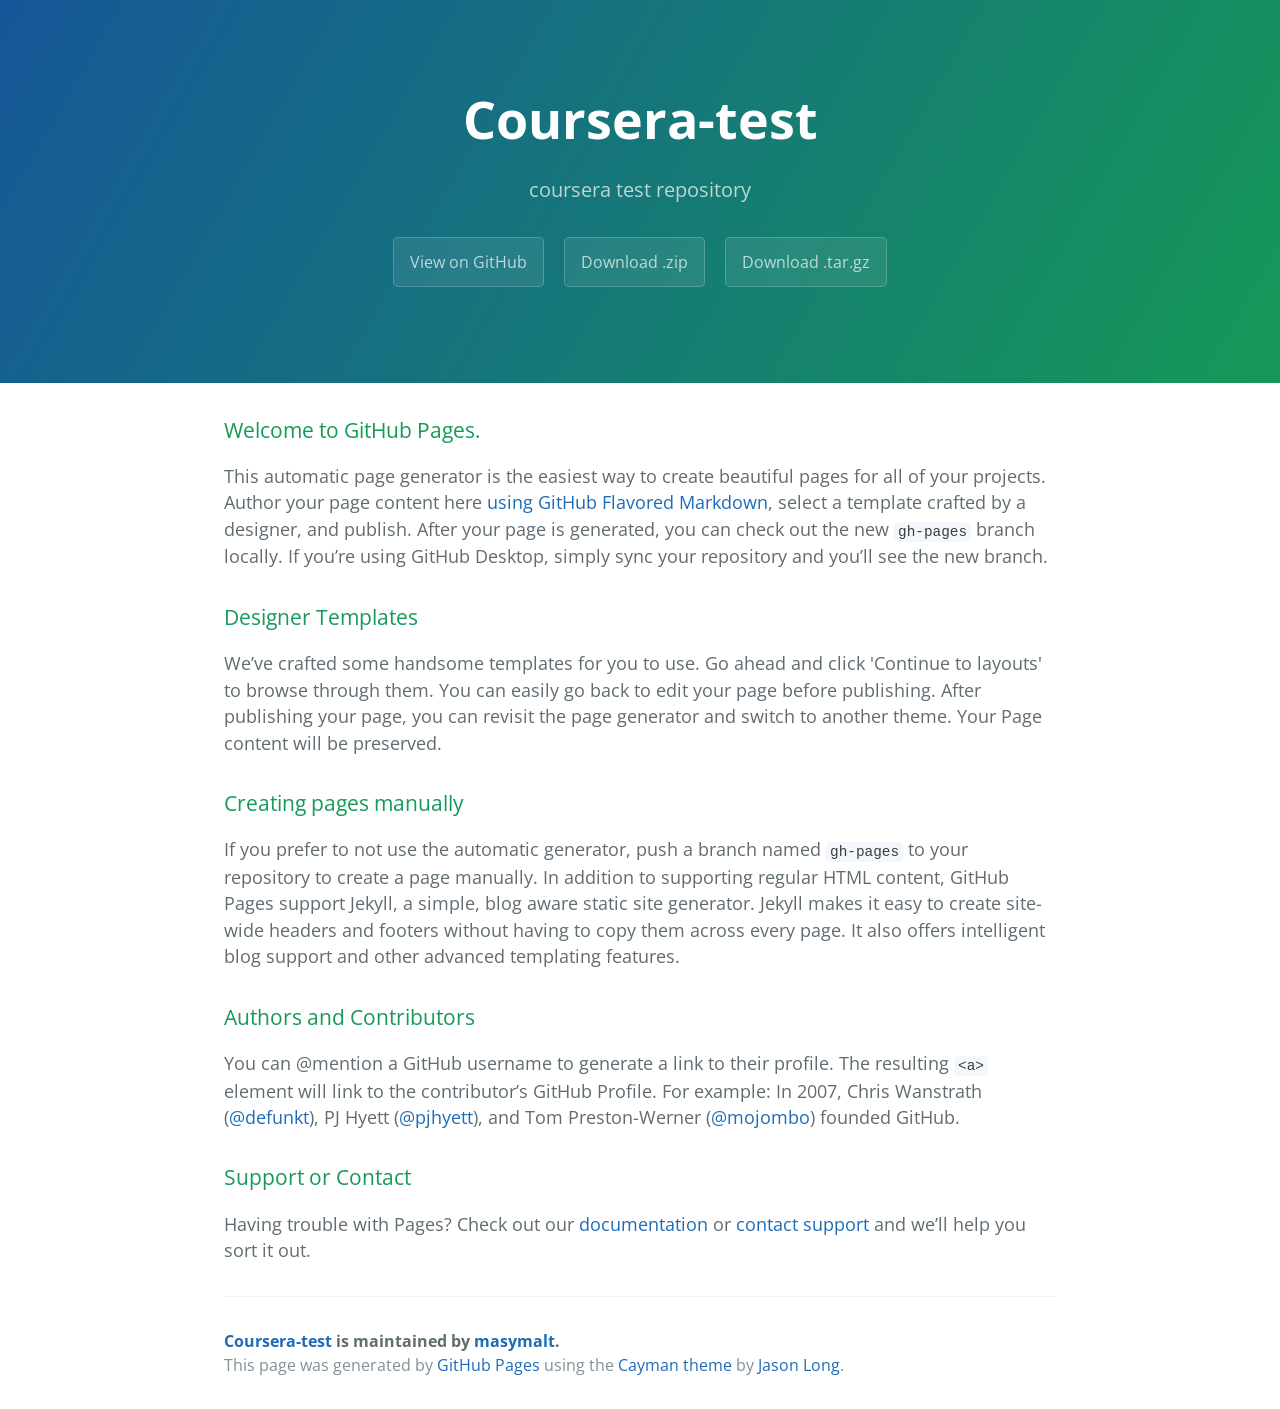
<file: index.html>
<!DOCTYPE html>
<html lang="en-us">
  <head>
    <meta charset="UTF-8">
    <title>Coursera-test by masymalt</title>
    <meta name="viewport" content="width=device-width, initial-scale=1">
    <link rel="stylesheet" type="text/css" href="stylesheets/normalize.css" media="screen">
    <link href='https://fonts.googleapis.com/css?family=Open+Sans:400,700' rel='stylesheet' type='text/css'>
    <link rel="stylesheet" type="text/css" href="stylesheets/stylesheet.css" media="screen">
    <link rel="stylesheet" type="text/css" href="stylesheets/github-light.css" media="screen">
  </head>
  <body>
    <section class="page-header">
      <h1 class="project-name">Coursera-test</h1>
      <h2 class="project-tagline">coursera test repository</h2>
      <a href="https://github.com/masymalt/coursera-test" class="btn">View on GitHub</a>
      <a href="https://github.com/masymalt/coursera-test/zipball/master" class="btn">Download .zip</a>
      <a href="https://github.com/masymalt/coursera-test/tarball/master" class="btn">Download .tar.gz</a>
    </section>

    <section class="main-content">
      <h3>
<a id="welcome-to-github-pages" class="anchor" href="#welcome-to-github-pages" aria-hidden="true"><span aria-hidden="true" class="octicon octicon-link"></span></a>Welcome to GitHub Pages.</h3>

<p>This automatic page generator is the easiest way to create beautiful pages for all of your projects. Author your page content here <a href="https://guides.github.com/features/mastering-markdown/">using GitHub Flavored Markdown</a>, select a template crafted by a designer, and publish. After your page is generated, you can check out the new <code>gh-pages</code> branch locally. If you’re using GitHub Desktop, simply sync your repository and you’ll see the new branch.</p>

<h3>
<a id="designer-templates" class="anchor" href="#designer-templates" aria-hidden="true"><span aria-hidden="true" class="octicon octicon-link"></span></a>Designer Templates</h3>

<p>We’ve crafted some handsome templates for you to use. Go ahead and click 'Continue to layouts' to browse through them. You can easily go back to edit your page before publishing. After publishing your page, you can revisit the page generator and switch to another theme. Your Page content will be preserved.</p>

<h3>
<a id="creating-pages-manually" class="anchor" href="#creating-pages-manually" aria-hidden="true"><span aria-hidden="true" class="octicon octicon-link"></span></a>Creating pages manually</h3>

<p>If you prefer to not use the automatic generator, push a branch named <code>gh-pages</code> to your repository to create a page manually. In addition to supporting regular HTML content, GitHub Pages support Jekyll, a simple, blog aware static site generator. Jekyll makes it easy to create site-wide headers and footers without having to copy them across every page. It also offers intelligent blog support and other advanced templating features.</p>

<h3>
<a id="authors-and-contributors" class="anchor" href="#authors-and-contributors" aria-hidden="true"><span aria-hidden="true" class="octicon octicon-link"></span></a>Authors and Contributors</h3>

<p>You can @mention a GitHub username to generate a link to their profile. The resulting <code>&lt;a&gt;</code> element will link to the contributor’s GitHub Profile. For example: In 2007, Chris Wanstrath (<a href="https://github.com/defunkt" class="user-mention">@defunkt</a>), PJ Hyett (<a href="https://github.com/pjhyett" class="user-mention">@pjhyett</a>), and Tom Preston-Werner (<a href="https://github.com/mojombo" class="user-mention">@mojombo</a>) founded GitHub.</p>

<h3>
<a id="support-or-contact" class="anchor" href="#support-or-contact" aria-hidden="true"><span aria-hidden="true" class="octicon octicon-link"></span></a>Support or Contact</h3>

<p>Having trouble with Pages? Check out our <a href="https://help.github.com/pages">documentation</a> or <a href="https://github.com/contact">contact support</a> and we’ll help you sort it out.</p>

      <footer class="site-footer">
        <span class="site-footer-owner"><a href="https://github.com/masymalt/coursera-test">Coursera-test</a> is maintained by <a href="https://github.com/masymalt">masymalt</a>.</span>

        <span class="site-footer-credits">This page was generated by <a href="https://pages.github.com">GitHub Pages</a> using the <a href="https://github.com/jasonlong/cayman-theme">Cayman theme</a> by <a href="https://twitter.com/jasonlong">Jason Long</a>.</span>
      </footer>

    </section>

  
  </body>
</html>
</file>
<file: stylesheets/stylesheet.css>
* {
  box-sizing: border-box; }

body {
  padding: 0;
  margin: 0;
  font-family: "Open Sans", "Helvetica Neue", Helvetica, Arial, sans-serif;
  font-size: 16px;
  line-height: 1.5;
  color: #606c71; }

a {
  color: #1e6bb8;
  text-decoration: none; }
  a:hover {
    text-decoration: underline; }

.btn {
  display: inline-block;
  margin-bottom: 1rem;
  color: rgba(255, 255, 255, 0.7);
  background-color: rgba(255, 255, 255, 0.08);
  border-color: rgba(255, 255, 255, 0.2);
  border-style: solid;
  border-width: 1px;
  border-radius: 0.3rem;
  transition: color 0.2s, background-color 0.2s, border-color 0.2s; }
  .btn + .btn {
    margin-left: 1rem; }

.btn:hover {
  color: rgba(255, 255, 255, 0.8);
  text-decoration: none;
  background-color: rgba(255, 255, 255, 0.2);
  border-color: rgba(255, 255, 255, 0.3); }

@media screen and (min-width: 64em) {
  .btn {
    padding: 0.75rem 1rem; } }

@media screen and (min-width: 42em) and (max-width: 64em) {
  .btn {
    padding: 0.6rem 0.9rem;
    font-size: 0.9rem; } }

@media screen and (max-width: 42em) {
  .btn {
    display: block;
    width: 100%;
    padding: 0.75rem;
    font-size: 0.9rem; }
    .btn + .btn {
      margin-top: 1rem;
      margin-left: 0; } }

.page-header {
  color: #fff;
  text-align: center;
  background-color: #159957;
  background-image: linear-gradient(120deg, #155799, #159957); }

@media screen and (min-width: 64em) {
  .page-header {
    padding: 5rem 6rem; } }

@media screen and (min-width: 42em) and (max-width: 64em) {
  .page-header {
    padding: 3rem 4rem; } }

@media screen and (max-width: 42em) {
  .page-header {
    padding: 2rem 1rem; } }

.project-name {
  margin-top: 0;
  margin-bottom: 0.1rem; }

@media screen and (min-width: 64em) {
  .project-name {
    font-size: 3.25rem; } }

@media screen and (min-width: 42em) and (max-width: 64em) {
  .project-name {
    font-size: 2.25rem; } }

@media screen and (max-width: 42em) {
  .project-name {
    font-size: 1.75rem; } }

.project-tagline {
  margin-bottom: 2rem;
  font-weight: normal;
  opacity: 0.7; }

@media screen and (min-width: 64em) {
  .project-tagline {
    font-size: 1.25rem; } }

@media screen and (min-width: 42em) and (max-width: 64em) {
  .project-tagline {
    font-size: 1.15rem; } }

@media screen and (max-width: 42em) {
  .project-tagline {
    font-size: 1rem; } }

.main-content :first-child {
  margin-top: 0; }
.main-content img {
  max-width: 100%; }
.main-content h1, .main-content h2, .main-content h3, .main-content h4, .main-content h5, .main-content h6 {
  margin-top: 2rem;
  margin-bottom: 1rem;
  font-weight: normal;
  color: #159957; }
.main-content p {
  margin-bottom: 1em; }
.main-content code {
  padding: 2px 4px;
  font-family: Consolas, "Liberation Mono", Menlo, Courier, monospace;
  font-size: 0.9rem;
  color: #383e41;
  background-color: #f3f6fa;
  border-radius: 0.3rem; }
.main-content pre {
  padding: 0.8rem;
  margin-top: 0;
  margin-bottom: 1rem;
  font: 1rem Consolas, "Liberation Mono", Menlo, Courier, monospace;
  color: #567482;
  word-wrap: normal;
  background-color: #f3f6fa;
  border: solid 1px #dce6f0;
  border-radius: 0.3rem; }
  .main-content pre > code {
    padding: 0;
    margin: 0;
    font-size: 0.9rem;
    color: #567482;
    word-break: normal;
    white-space: pre;
    background: transparent;
    border: 0; }
.main-content .highlight {
  margin-bottom: 1rem; }
  .main-content .highlight pre {
    margin-bottom: 0;
    word-break: normal; }
.main-content .highlight pre, .main-content pre {
  padding: 0.8rem;
  overflow: auto;
  font-size: 0.9rem;
  line-height: 1.45;
  border-radius: 0.3rem; }
.main-content pre code, .main-content pre tt {
  display: inline;
  max-width: initial;
  padding: 0;
  margin: 0;
  overflow: initial;
  line-height: inherit;
  word-wrap: normal;
  background-color: transparent;
  border: 0; }
  .main-content pre code:before, .main-content pre code:after, .main-content pre tt:before, .main-content pre tt:after {
    content: normal; }
.main-content ul, .main-content ol {
  margin-top: 0; }
.main-content blockquote {
  padding: 0 1rem;
  margin-left: 0;
  color: #819198;
  border-left: 0.3rem solid #dce6f0; }
  .main-content blockquote > :first-child {
    margin-top: 0; }
  .main-content blockquote > :last-child {
    margin-bottom: 0; }
.main-content table {
  display: block;
  width: 100%;
  overflow: auto;
  word-break: normal;
  word-break: keep-all; }
  .main-content table th {
    font-weight: bold; }
  .main-content table th, .main-content table td {
    padding: 0.5rem 1rem;
    border: 1px solid #e9ebec; }
.main-content dl {
  padding: 0; }
  .main-content dl dt {
    padding: 0;
    margin-top: 1rem;
    font-size: 1rem;
    font-weight: bold; }
  .main-content dl dd {
    padding: 0;
    margin-bottom: 1rem; }
.main-content hr {
  height: 2px;
  padding: 0;
  margin: 1rem 0;
  background-color: #eff0f1;
  border: 0; }

@media screen and (min-width: 64em) {
  .main-content {
    max-width: 64rem;
    padding: 2rem 6rem;
    margin: 0 auto;
    font-size: 1.1rem; } }

@media screen and (min-width: 42em) and (max-width: 64em) {
  .main-content {
    padding: 2rem 4rem;
    font-size: 1.1rem; } }

@media screen and (max-width: 42em) {
  .main-content {
    padding: 2rem 1rem;
    font-size: 1rem; } }

.site-footer {
  padding-top: 2rem;
  margin-top: 2rem;
  border-top: solid 1px #eff0f1; }

.site-footer-owner {
  display: block;
  font-weight: bold; }

.site-footer-credits {
  color: #819198; }

@media screen and (min-width: 64em) {
  .site-footer {
    font-size: 1rem; } }

@media screen and (min-width: 42em) and (max-width: 64em) {
  .site-footer {
    font-size: 1rem; } }

@media screen and (max-width: 42em) {
  .site-footer {
    font-size: 0.9rem; } }
</file>
<file: stylesheets/github-light.css>
/*
The MIT License (MIT)

Copyright (c) 2016 GitHub, Inc.

Permission is hereby granted, free of charge, to any person obtaining a copy
of this software and associated documentation files (the "Software"), to deal
in the Software without restriction, including without limitation the rights
to use, copy, modify, merge, publish, distribute, sublicense, and/or sell
copies of the Software, and to permit persons to whom the Software is
furnished to do so, subject to the following conditions:

The above copyright notice and this permission notice shall be included in all
copies or substantial portions of the Software.

THE SOFTWARE IS PROVIDED "AS IS", WITHOUT WARRANTY OF ANY KIND, EXPRESS OR
IMPLIED, INCLUDING BUT NOT LIMITED TO THE WARRANTIES OF MERCHANTABILITY,
FITNESS FOR A PARTICULAR PURPOSE AND NONINFRINGEMENT. IN NO EVENT SHALL THE
AUTHORS OR COPYRIGHT HOLDERS BE LIABLE FOR ANY CLAIM, DAMAGES OR OTHER
LIABILITY, WHETHER IN AN ACTION OF CONTRACT, TORT OR OTHERWISE, ARISING FROM,
OUT OF OR IN CONNECTION WITH THE SOFTWARE OR THE USE OR OTHER DEALINGS IN THE
SOFTWARE.

*/

.pl-c /* comment */ {
  color: #969896;
}

.pl-c1 /* constant, variable.other.constant, support, meta.property-name, support.constant, support.variable, meta.module-reference, markup.raw, meta.diff.header */,
.pl-s .pl-v /* string variable */ {
  color: #0086b3;
}

.pl-e /* entity */,
.pl-en /* entity.name */ {
  color: #795da3;
}

.pl-smi /* variable.parameter.function, storage.modifier.package, storage.modifier.import, storage.type.java, variable.other */,
.pl-s .pl-s1 /* string source */ {
  color: #333;
}

.pl-ent /* entity.name.tag */ {
  color: #63a35c;
}

.pl-k /* keyword, storage, storage.type */ {
  color: #a71d5d;
}

.pl-s /* string */,
.pl-pds /* punctuation.definition.string, string.regexp.character-class */,
.pl-s .pl-pse .pl-s1 /* string punctuation.section.embedded source */,
.pl-sr /* string.regexp */,
.pl-sr .pl-cce /* string.regexp constant.character.escape */,
.pl-sr .pl-sre /* string.regexp source.ruby.embedded */,
.pl-sr .pl-sra /* string.regexp string.regexp.arbitrary-repitition */ {
  color: #183691;
}

.pl-v /* variable */ {
  color: #ed6a43;
}

.pl-id /* invalid.deprecated */ {
  color: #b52a1d;
}

.pl-ii /* invalid.illegal */ {
  color: #f8f8f8;
  background-color: #b52a1d;
}

.pl-sr .pl-cce /* string.regexp constant.character.escape */ {
  font-weight: bold;
  color: #63a35c;
}

.pl-ml /* markup.list */ {
  color: #693a17;
}

.pl-mh /* markup.heading */,
.pl-mh .pl-en /* markup.heading entity.name */,
.pl-ms /* meta.separator */ {
  font-weight: bold;
  color: #1d3e81;
}

.pl-mq /* markup.quote */ {
  color: #008080;
}

.pl-mi /* markup.italic */ {
  font-style: italic;
  color: #333;
}

.pl-mb /* markup.bold */ {
  font-weight: bold;
  color: #333;
}

.pl-md /* markup.deleted, meta.diff.header.from-file */ {
  color: #bd2c00;
  background-color: #ffecec;
}

.pl-mi1 /* markup.inserted, meta.diff.header.to-file */ {
  color: #55a532;
  background-color: #eaffea;
}

.pl-mdr /* meta.diff.range */ {
  font-weight: bold;
  color: #795da3;
}

.pl-mo /* meta.output */ {
  color: #1d3e81;
}
</file>
